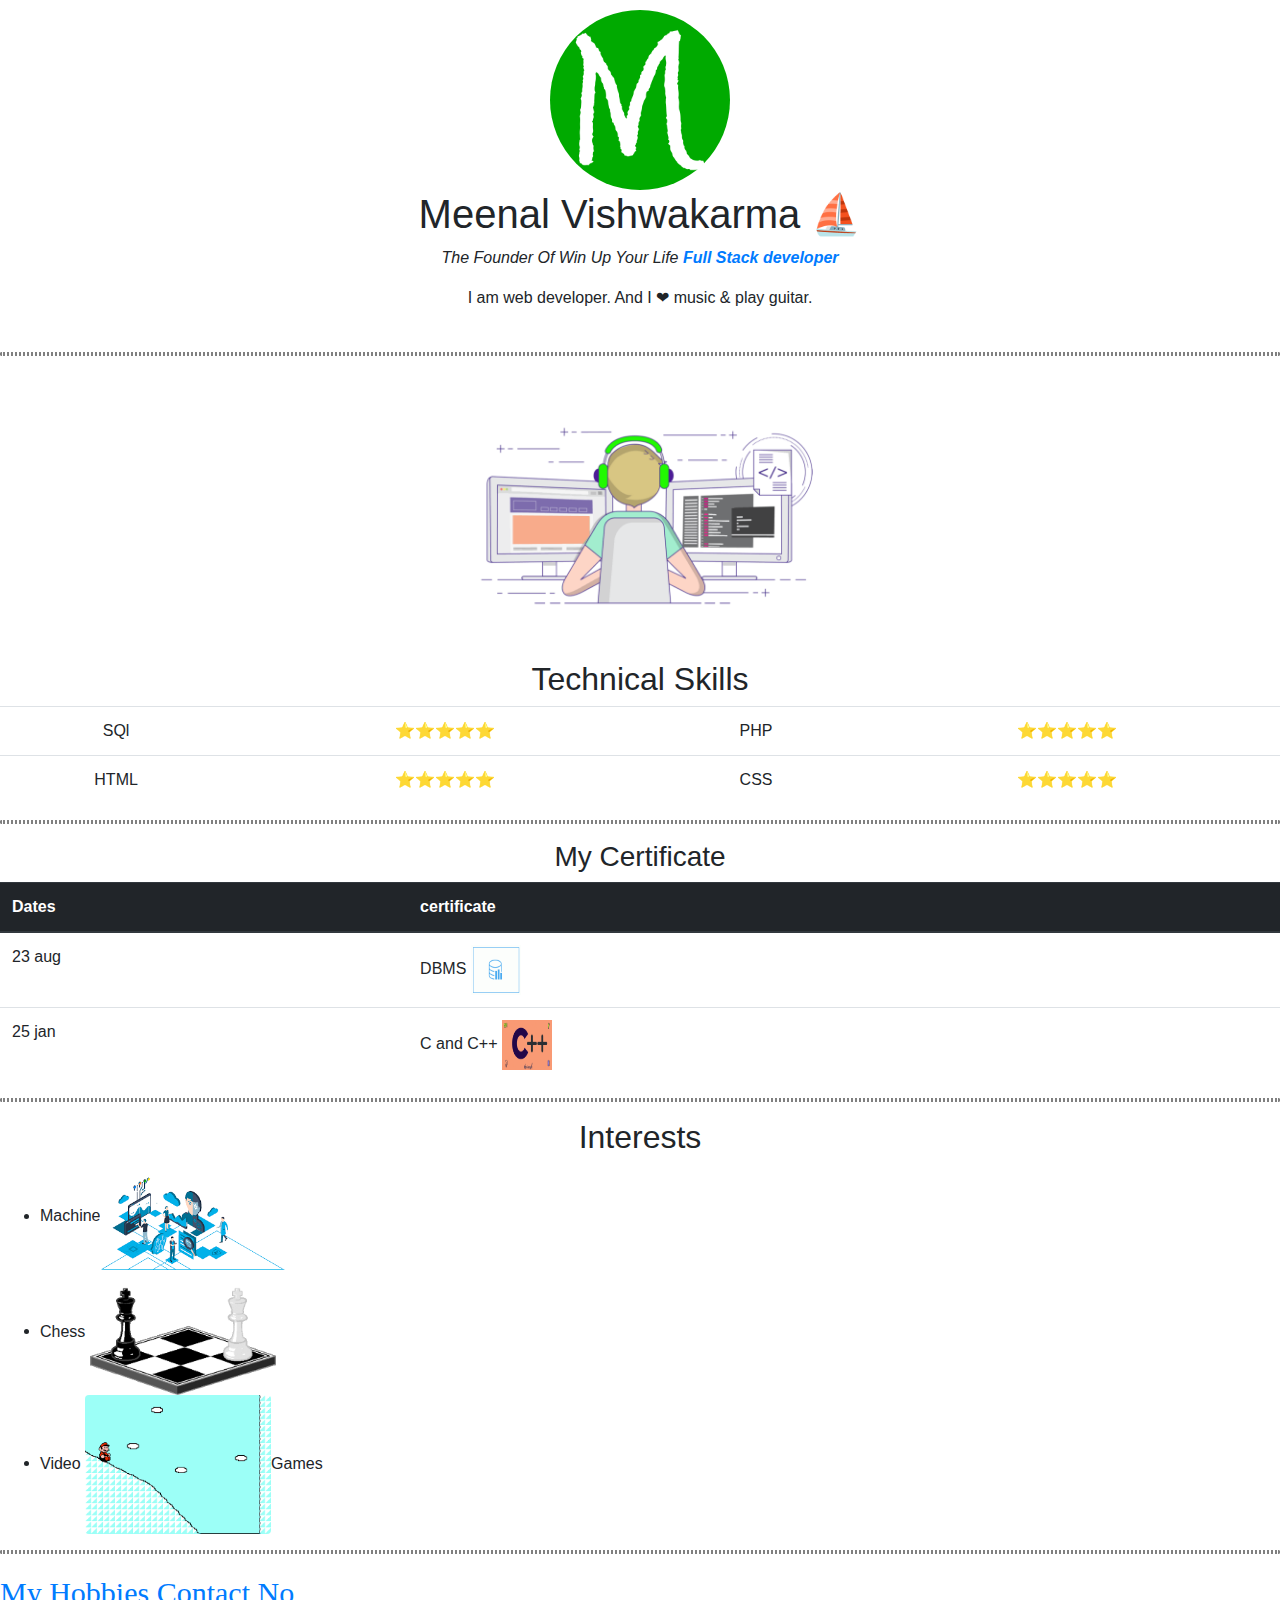
<file: index.html>
<!DOCTYPE html>
<html lang="en" dir="ltr">
  <head>
    <meta charset="utf-8">
    <title>My Personal Profile ⛵</title>
    <link rel="stylesheet" href="https://cdn.jsdelivr.net/npm/bootstrap@4.0.0/dist/css/bootstrap.min.css"
    integrity="sha384-Gn5384xqQ1aoWXA+058RXPxPg6fy4IWvTNh0E263XmFcJlSAwiGgFAW/dAiS6JXm" crossorigin="anonymous">
    <link rel="icon" href="images/icon.png">
    <link rel="stylesheet" href="css/styles.css">
  </head>
  <body class="" style="background-color:#fff;" >
      <div class="top-container">
     <img src="images/icon.png" class="rounded-circle" alt="car">
      <h1>Meenal Vishwakarma ⛵</h1>
      <p><em>The Founder Of Win Up Your Life <strong><a href="https://www.google.com/search?q=full+stack+developer&rlz=1C1CHBF_enIN1018IN1018&oq=full+stack+developer+&aqs=chrome..69i57j0i512j0i457i512j0i512l7.4961j1j7&sourceid=chrome&ie=UTF-8">Full Stack developer</a> </strong></em></p>
      <p>I am web developer. And I ❤  music & play guitar. </p>
    </div>

    <hr class="hr">
    <div class="m-container">
      <img src="images/coder.gif"  width="30%" height="30%" alt="coder">
      <h2>Technical Skills</h2>
      <table class="table">
        <tr>
          <td>SQl</td>
            <td>⭐⭐⭐⭐⭐</td>
          <td>PHP</td>
          <td>⭐⭐⭐⭐⭐</td>
        </tr>
        <tr>
          <td>HTML</td>
          <td>⭐⭐⭐⭐⭐</td>
          <td>CSS</td>
          <td>⭐⭐⭐⭐⭐</td>
        </tr>
      </table>
    </div>
    <hr>
    <h3>My Certificate</h3>
    <table  cellspacing="5" class="table">
      <thead class="thead-dark">
        <tr>
        <th>Dates</th>
        <th>certificate</th>
      </tr>
      </thead>
      <tbody>
        <tr>
          <td>23 aug</td>
          <td>DBMS <img src="images/dbms.gif" width="50" height="50"></td>
        </tr>
        <tr>
          <td>25 jan</td>
    <td>C and C++ <img src="images/c++.gif" width="50" height="50"></td>
        </tr>
      </tbody>
    </table>
    <hr>
    <div class="b-container">
      <h2>Interests</h2>
      <ul class="list-inline-block">
        <li>Machine<img src="images/download.png" width="15%" class="rounded" height="15%"> </li>
        <li>Chess <img src="images/chess.gif" width="15%" class="rounded" height="15%"></li>
        <li>Video <img src="images/mrio.png" width="15%" height="15%" class="rounded">Games</li>
      </ul>
    </div>
    <hr>
      <div class="l-container">
      <a href="hobbies.html">My Hobbies</a>
      <a href="contact.html">Contact No</a>
    </div>
<script src="https://cdn.jsdelivr.net/npm/bootstrap@4.0.0/dist/js/bootstrap.min.js" integrity="sha384-JZR6Spejh4U02d8jOt6vLEHfe/JQGiRRSQQxSfFWpi1MquVdAyjUar5+76PVCmYl" crossorigin="anonymous"></script>
<script src="https://code.jquery.com/jquery-3.2.1.slim.min.js" integrity="sha384-KJ3o2DKtIkvYIK3UENzmM7KCkRr/rE9/Qpg6aAZGJwFDMVNA/GpGFF93hXpG5KkN" crossorigin="anonymous"></script>
<script src="https://cdn.jsdelivr.net/npm/popper.js@1.12.9/dist/umd/popper.min.js" integrity="sha384-ApNbgh9B+Y1QKtv3Rn7W3mgPxhU9K/ScQsAP7hUibX39j7fakFPskvXusvfa0b4Q" crossorigin="anonymous"></script>
  </body>
</html>
</file>
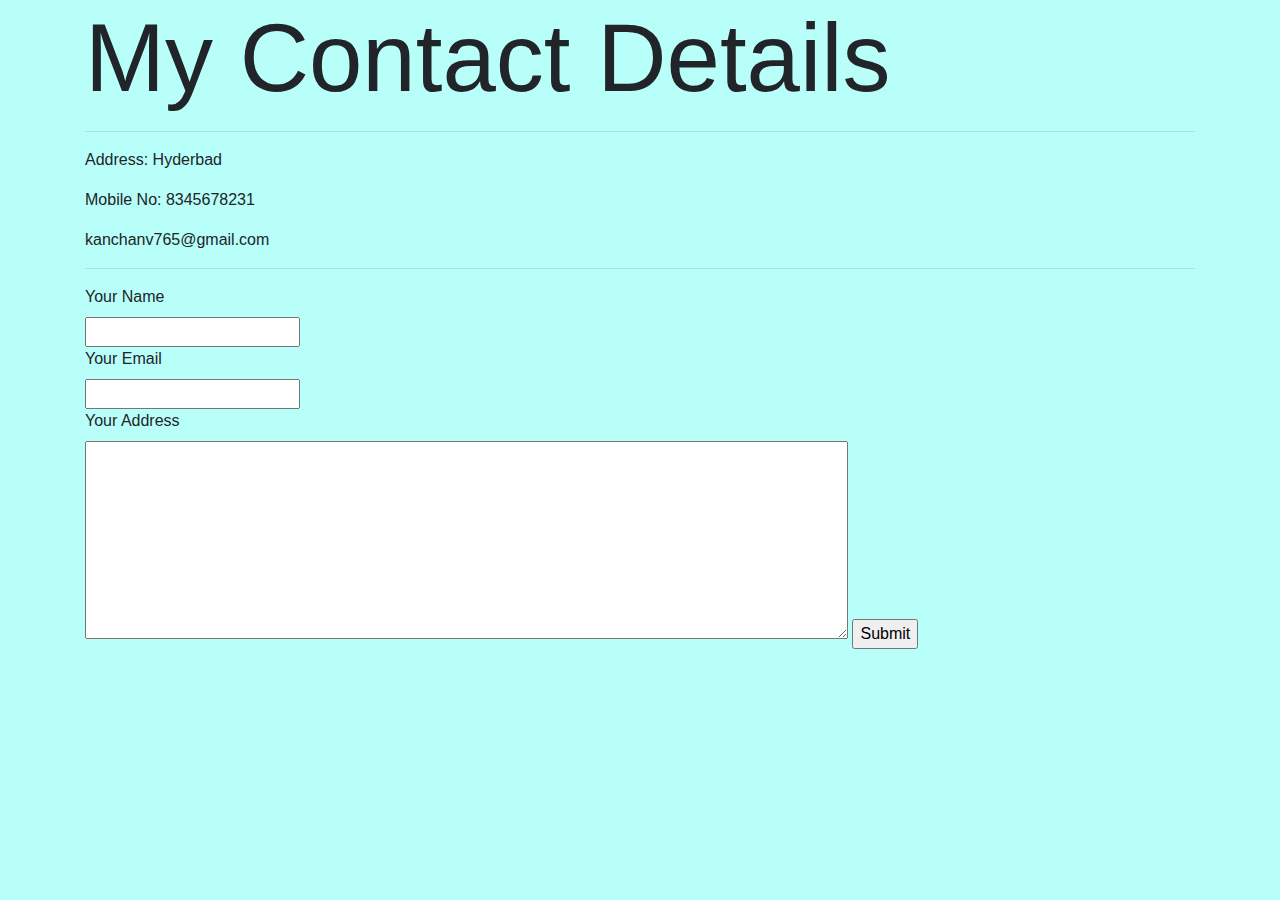
<file: contact.html>
<!DOCTYPE html>
<html lang="en" dir="ltr">
  <head>
    <meta charset="utf-8">
    <title>My Personal Profile ⛵</title>
    <link rel="stylesheet" href="https://cdn.jsdelivr.net/npm/bootstrap@4.0.0/dist/css/bootstrap.min.css"
    integrity="sha384-Gn5384xqQ1aoWXA+058RXPxPg6fy4IWvTNh0E263XmFcJlSAwiGgFAW/dAiS6JXm" crossorigin="anonymous">
    <link rel="icon" href="images/icon.png">
  </head>
  <body class="container" style="background-color: #B8FFF9;">
    <h1 class="display-1">My Contact Details</h1>
    <hr class="hr">
    <p>Address: Hyderbad</p>
      <p>Mobile No: 8345678231</p>
      <p>kanchanv765@gmail.com</p>
      <hr class="hr">
      <form class="" action="mailto:meenalv671@gmail.com" method="post" enctype="text/plain">
        <label>Your Name</label><br>

        <input type="text" name="name">
    <br>
        <label>Your Email</label>
    <br>
        <input type="email" name="your-email">
    <br>
        <label>Your Address</label><br>
        <textarea name="" rows="8" cols="80"></textarea>
        <input type="submit"  name="sumit">
      </form>
      <script src="https://cdn.jsdelivr.net/npm/bootstrap@4.0.0/dist/js/bootstrap.min.js" integrity="sha384-JZR6Spejh4U02d8jOt6vLEHfe/JQGiRRSQQxSfFWpi1MquVdAyjUar5+76PVCmYl" crossorigin="anonymous"></script>
      <script src="https://code.jquery.com/jquery-3.2.1.slim.min.js" integrity="sha384-KJ3o2DKtIkvYIK3UENzmM7KCkRr/rE9/Qpg6aAZGJwFDMVNA/GpGFF93hXpG5KkN" crossorigin="anonymous"></script>
      <script src="https://cdn.jsdelivr.net/npm/popper.js@1.12.9/dist/umd/popper.min.js" integrity="sha384-ApNbgh9B+Y1QKtv3Rn7W3mgPxhU9K/ScQsAP7hUibX39j7fakFPskvXusvfa0b4Q" crossorigin="anonymous"></script>

  </body>
</html>
</file>
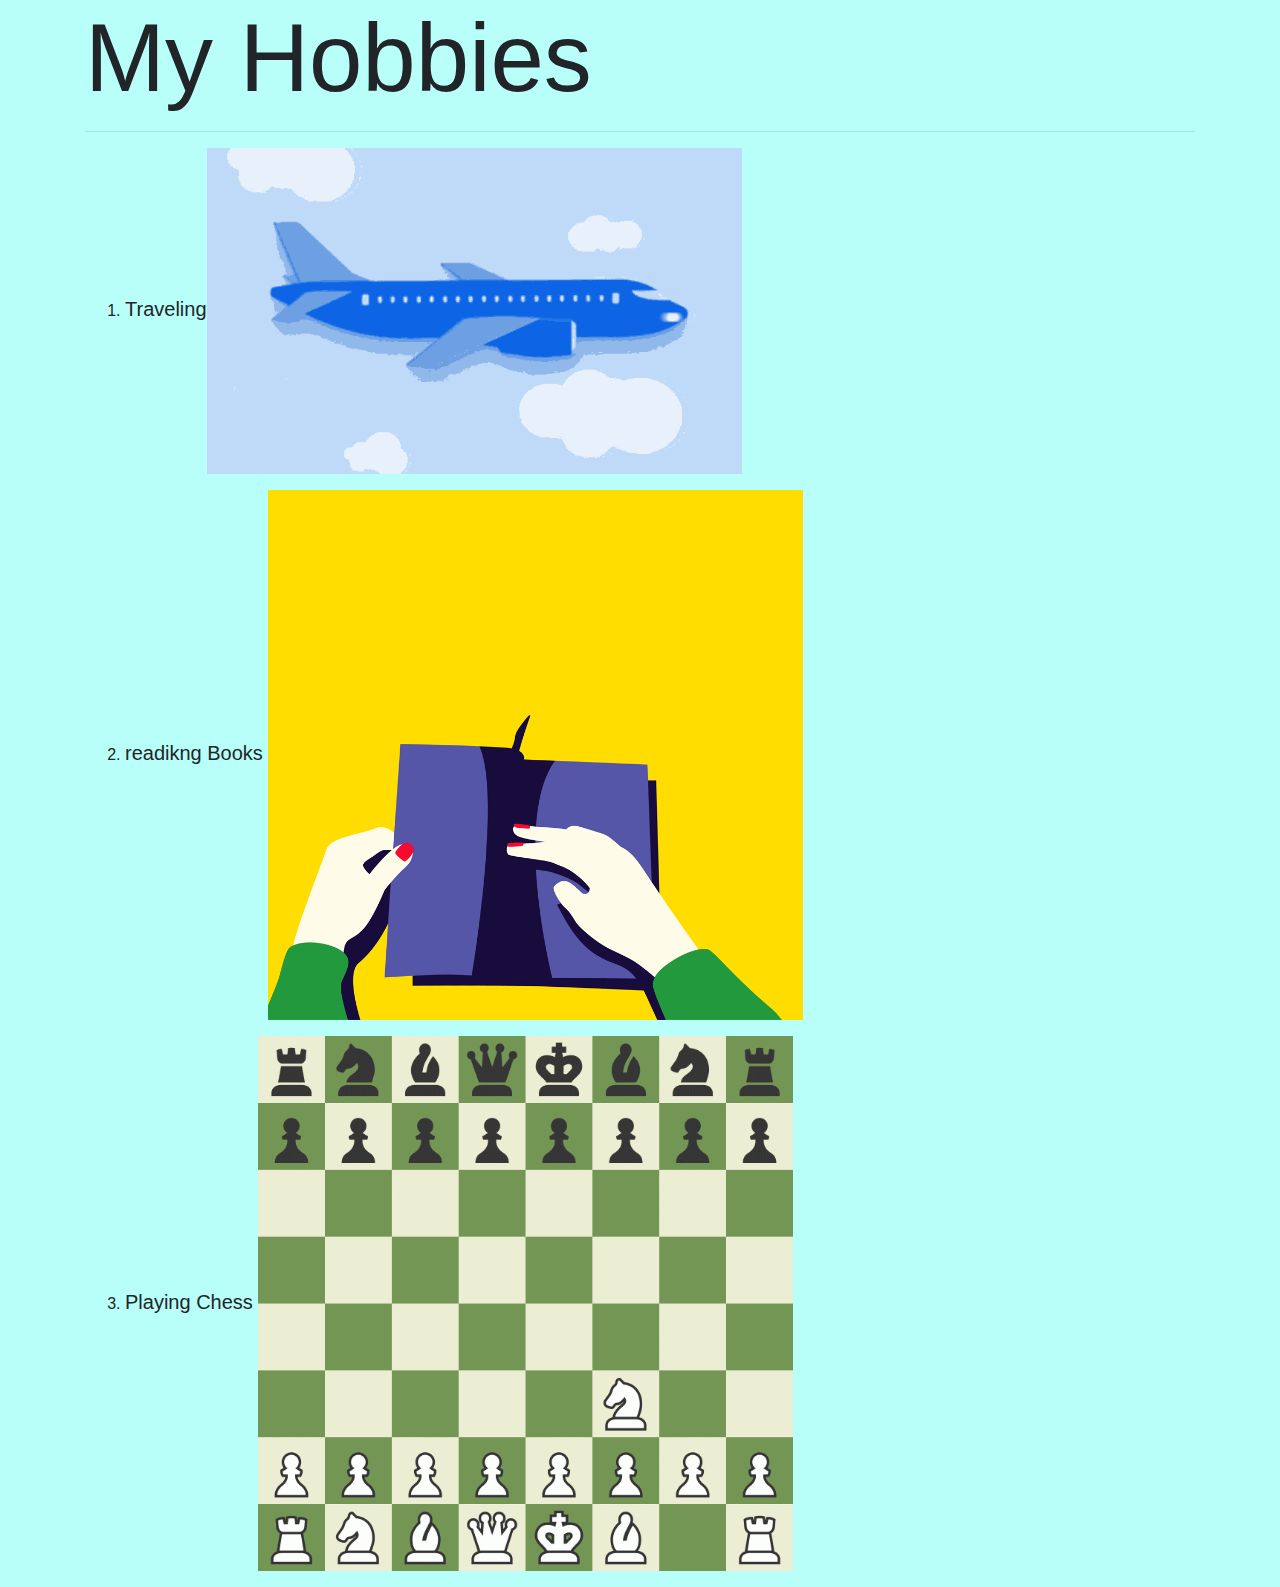
<file: hobbies.html>
<!DOCTYPE html>
<html lang="en" dir="ltr">
  <head>
    <meta charset="utf-8">
    <title>My Personal Profile ⛵</title>
    <link rel="stylesheet" href="https://cdn.jsdelivr.net/npm/bootstrap@4.0.0/dist/css/bootstrap.min.css"
    integrity="sha384-Gn5384xqQ1aoWXA+058RXPxPg6fy4IWvTNh0E263XmFcJlSAwiGgFAW/dAiS6JXm" crossorigin="anonymous">
    <link rel="icon" href="images/icon.png">
  </head>
  <body class="container" style="background-color:#B8FFF9;">
    <div>
    <h1 class="display-1">My Hobbies</h1>
    <hr class="hr">
    <ol start="I">
      <li><p style="font-size: 20px;"> Traveling<img src="images/travel.gif"width="50%" height="50%"></p></li>
      <li><p style="font-size: 20px;">readikng Books <img src="images/book.gif"width="50%" height="50%"></p></li>
      <li><p style="font-size: 20px;">Playing Chess <img src="images/ch.gif"width="50%" height="50%"></p></li>
    </ol>
    </div>
    <script src="https://cdn.jsdelivr.net/npm/bootstrap@4.0.0/dist/js/bootstrap.min.js" integrity="sha384-JZR6Spejh4U02d8jOt6vLEHfe/JQGiRRSQQxSfFWpi1MquVdAyjUar5+76PVCmYl" crossorigin="anonymous"></script>
    <script src="https://code.jquery.com/jquery-3.2.1.slim.min.js" integrity="sha384-KJ3o2DKtIkvYIK3UENzmM7KCkRr/rE9/Qpg6aAZGJwFDMVNA/GpGFF93hXpG5KkN" crossorigin="anonymous"></script>
    <script src="https://cdn.jsdelivr.net/npm/popper.js@1.12.9/dist/umd/popper.min.js" integrity="sha384-ApNbgh9B+Y1QKtv3Rn7W3mgPxhU9K/ScQsAP7hUibX39j7fakFPskvXusvfa0b4Q" crossorigin="anonymous"></script>

  </body>
</html>
</file>
<file: css/styles.css>
hr{
  border: 2px dotted gray;
   border-radius: 5px;
}
.top-container{
  padding: 10px;
  text-align: center;
}
.m-container{
text-align: center;

}
.b-container{
  text-align:justify;
}
h2{
  text-align: center;
}
.l-container{
  font-size: 30px;
  font-family: serif;
}
h3
{
  text-align: center;
}
</file>
